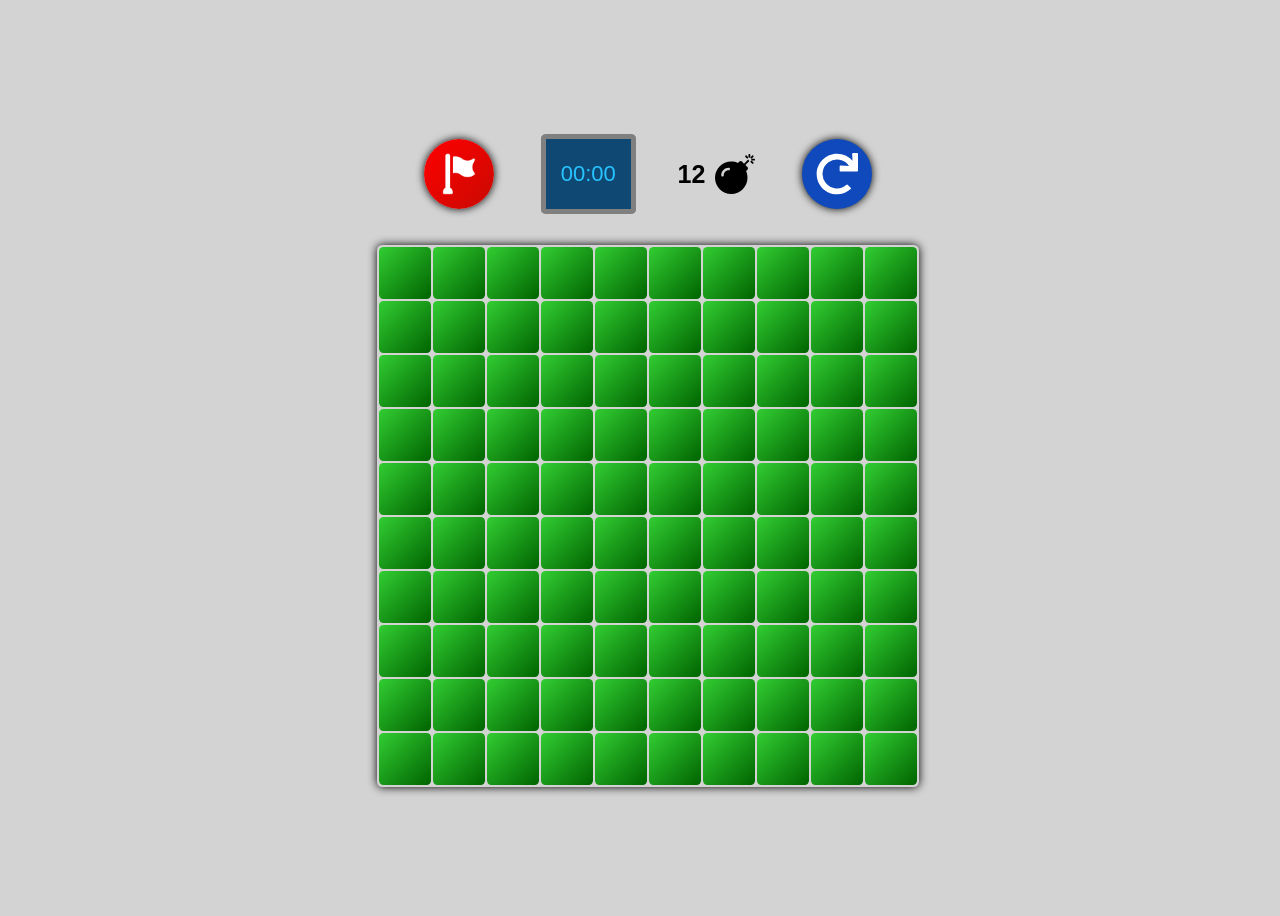
<file: index.html>
<!DOCTYPE html>
<html lang="pt-br">
<head>
	<meta charset="utf-8">
	<title>Campo Minado</title>
	<script type="text/javascript" src="script.js"></script>
	<link rel="stylesheet" type="text/css" href="style.css">
	<link rel="icon" type="image/png" sizes="16x16"  href="favicons/favicon-16x16.png">
	<link rel="icon" type="image/png" sizes="32x32"  href="favicons/favicon-32x32.png">
	<link rel="apple-touch-icon" sizes="57x57" href="favicons/apple-touch-icon-57x57.png">
	<link rel="apple-touch-icon" sizes="60x60" href="favicons/apple-touch-icon-60x60.png">
	<link rel="apple-touch-icon" sizes="72x72" href="favicons/apple-touch-icon-72x72.png">
	<link rel="apple-touch-icon" sizes="76x76" href="favicons/apple-touch-icon-76x76.png">
	<link rel="icon" type="image/png" sizes="96x96"  href="favicons/apple-touch-icon-96x96.png">
	<link rel="apple-touch-icon" sizes="114x114" href="favicons/apple-touch-icon-114x114.png">
	<link rel="apple-touch-icon" sizes="120x120" href="favicons/apple-touch-icon-120x120.png">
	<link rel="apple-touch-icon" sizes="144x144" href="favicons/apple-touch-icon-144x144.png">
	<link rel="apple-touch-icon" sizes="152x152" href="favicons/apple-touch-icon-152x152.png">
	<link rel="apple-touch-icon" sizes="180x180" href="favicons/apple-touch-icon-180x180.png">
	<link rel="icon" type="image/png" sizes="192x192"  href="favicons/android-icon-192x192.png">
	<meta name="msapplication-TileColor" content="#32CD32">
	<meta name="theme-color" content="#32CD32">
</head>
<body onload="geraCampo()">
	<div class="game">
		<div class="painel">
			<div class="flagMenu" id="flagMenu" onclick="flagCP()">
				<img src="img/flag.png">
			</div>
			<div class="relogio"><p id="timer"></p></div>
			<div class="contador">
				<p id="qtdBombas"></p>
				<img src="img/bomb.svg">
			</div>
			<div class="refreshMenu">
				<img src="img/refresh.svg" onclick="restartGame()" id="reload">
			</div>
		</div>
		<div id="area">
			<table id="tabela">
			</table>
		</div>
	</div>
</body>
</html>

<div class="modal" id="modal" name="modal">
	<h3>🎉 Parabéns‼ Você Ganhou‼ 🎉</h3>
	<div class="dados">
		<div class="list">
			<p>⏱  Seu tempo foi de: </p>
			<p id="myTime"></p>
		</div>
		<div class="list">
			<p>🏆  Recorde atual: </p>
			<p id="myRecord"></p>
		</div>
	</div>
	<button onclick="restartGame()">Novo Jogo</button>
</div>

<div id="gameover" class="gameover"><p>Game Over</p></div>
</file>
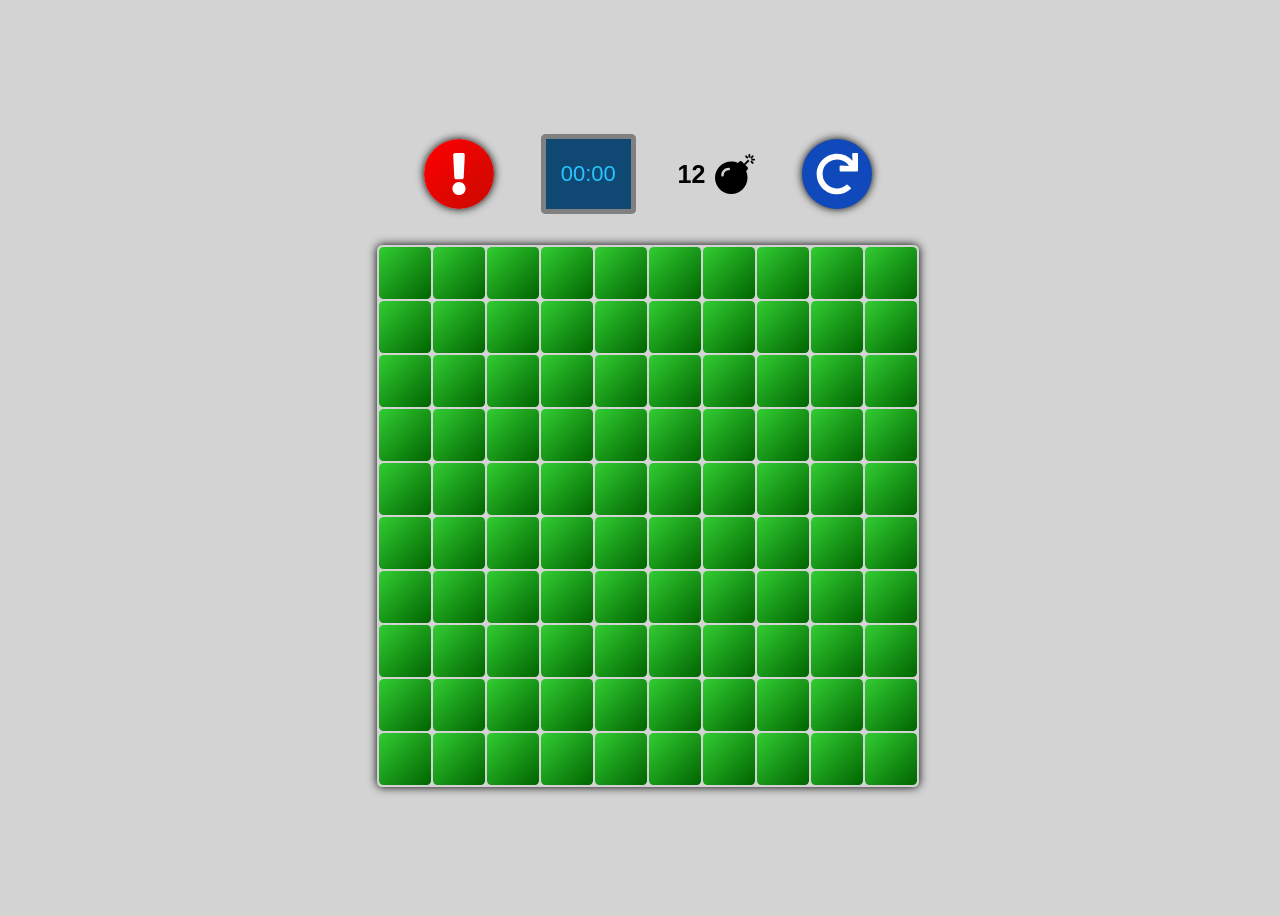
<file: campominado.html>
<!DOCTYPE html>
<html lang="pt-br">
<head>
	<meta charset="utf-8">
	<title>Campo Minado</title>
	<script type="text/javascript" src="script.js"></script>
	<link rel="stylesheet" type="text/css" href="style.css">
</head>
<body onload="geraCampo()">
	<div class="game">
		<div class="painel">
			<div class="flagMenu" id="flagMenu" onclick="flagCP()">
				<img src="img/flag.svg">
			</div>
			<div class="relogio"><p id="timer"></p></div>
			<div class="contador">
				<p id="qtdBombas"></p>
				<img src="img/bomb.svg">
			</div>
			<div class="refreshMenu">
				<img src="img/refresh.svg" onclick="restartGame()">
			</div>
		</div>
		<div id="area">
			<table id="tabela">
			</table>
		</div>
	</div>
</body>
</html>

<div class="modal" id="modal" name="modal">
	<h3>Parabéns!! Você Ganhou!</h3>
	<div class="dados">
		<div class="list">
			<p>Seu tempo foi de: </p>
			<p id="myTime"></p>
		</div>
		<div class="list">
			<p>Record atual: </p>
			<p id="myRecord"></p>
		</div>
	</div>
	<button onclick="restartGame()">Novo Jogo</button>
</div>

<div id="gameover" class="gameover"><p>Game Over</p></div>
</file>
<file: style.css>
:root {
	--color_bk: lightgray;
	--color_c1: linear-gradient(to bottom right, rgb(50, 205, 50), rgb(0, 100, 0));
	--color_c2: transparent;
	--color_c3: linear-gradient(to bottom right, rgb(255, 0, 0), rgb(200, 10, 0));
	--color_hover: linear-gradient(to bottom right, rgb(50, 255, 50), rgb(0, 110, 0));
	--width_tb: 500px;
	--height_tb: 500px;
	--col: 10;
	--row: 10;
}

body {
	overflow: hidden;
	height: 100vh;
	width: 100vw;
	background-color: var(--color_bk);
	display: flex;
	flex-direction: row;
	justify-content: center;
	font-family: arial;
}

.game {
	margin: 0;
	display: flex;
	flex-direction: column;
	justify-content: center;
	align-items: center;
	width: 100%;
	flex-wrap: wrap-reverse;
}

#area {
	
	margin-top: 2%;
}

table, td, tr {
	/*border: 1px solid black;
	border-collapse: collapse;*/
	position: relative;
}

table {
	box-shadow: 0 0 .6em black;
	border-radius: 1%;
	background-color: transparent;
}
tr {
	width: 100%;
	height: 50px;
}
td {
	/*box-shadow: 0 0 .6em black;*/
	/*width: calc(var(--width_tb) / var(--row));*/
	width: 50px;
	height: 100%;
	text-align: center;
	justify-content: center;
	align-items: center;
	font-weight: bold;
	background-color: white;
	border-radius: 8%;
}
.bomb {
	max-width: 100%;
	max-height: 100%;
	width: 90%;
	height: 90%;
	padding: 5%;
	position: absolute;
	z-index: 0;
	top: 0;
	left: 0;
}
.campo {
	top: 0;
	left: 0;
	z-index: 1;
	width: 100%;
	height: 100%;
	position: absolute;
	background-image: var(--color_c1);
	border-radius: 8%;
}
.campo:hover {
	background-image: var(--color_hover);
}
.dica {
	position: relative;
	z-index: 0;
	top: 0;
	left: 0;
}

.flag {
	top: 0;
	left: 0;
	z-index: 2;
	width: 80%;
	height: 80%;
	padding: 10%;
	position: relative;
}

.painel {
	padding: 5px;
	display: flex;
	width: var(--width_tb);
	flex-direction: row;
	flex-wrap: nowrap;
	justify-content: space-around;
	align-items: center;
}

.flagMenu {
	background-image: var(--color_c3);
	box-shadow: 0 0 .5em black;
	border-radius: 50%;
	width: 70px;
	height: 70px;
	margin: 5px;
}

.flagMenu:hover {
	opacity: .9;
}

#flagMenu img {
	height: 60%;
	width: 60%;
	padding: 20%;
}

.flagAtiva {
	background-image: var(--color_c1);
}

.refreshMenu {
	background-color: #0f49bb;
	box-shadow: 0 0 .5em black;
	border-radius: 50%;
	width: 70px;
	height: 70px;
	margin: 5px;
}

.refreshMenu:hover {
	opacity: .8;
}

.refreshMenu img {
	height: 60%;
	width: 60%;
	padding: 20%;
}

.relogio {
	border: 5px solid gray;
	background-color: #0f4973;
	color: #27c3ff;
	padding: 0 15px;
	font-size: 22px;
	border-radius: 5%;
}

.contador {
	display: flex;
	flex-direction: row;
	align-items: center;
	justify-content: center;
	font-size: 25px;
	font-weight: bold;
}

.contador img {
	width: 40px;
	height: 40px;
	margin-left: 10px;
}

@keyframes abrir{
	20% {
		transform: scale(1.2);
	}
	100% {
		opacity: 0;
		visibility: hidden;
	}
}

@keyframes show{
	0% {
		opacity: 0;
		transform: scale(.5);
		visibility: visible;
	}
	75% {
		visibility: visible;
		opacity: .8;
		transform: scale(1.1);
	}
	100% {
		visibility: visible;
		opacity: 1;
		transform: scale(1);
	}
}

@keyframes rotate{
	60% {
		transform: rotate(360deg);
	}
	100% {
		transform: rotate(360deg);
	}
}

@media screen and (max-width: 1000px) {
	td {
		width: 85px;
		font-size: 30px;
	}
	tr {
		height: 85px;
	}
	.painel {
		width: 900px;
	}
	.flagMenu, .refreshMenu {
		width: 130px;
		height: 130px;
	}
	.relogio, .contador {
		font-size: 50px;
	}
	.contador img {
		width: 80px;
		height: 80px;
	}
	.relogio {
		width: 150px;
		padding: 0;
		height: 120px;
		text-align: center;
		align-items: center;
		display: flex;
		justify-content: center;
		border: 10px solid gray;
	}
	#gameover {
		margin: 80% 0 0 0;
		font-size: 100px;
	}
	#modal {
		margin: 30% 0 30% 0;
		height: 50%;
		width: 90%;
	}
	#modal h3 {
		font-size: 55px;
	}
	#modal p {
		font-size: 50px;
	}
	#modal button {
		font-size: 50px;
	}
}

.modal {
	width: 40%;
	height: 60%;
	background-color: white;
	box-shadow: 0 0 1em black;
	position: absolute;
	z-index: 5;
	margin: 10% 0 30% 0;
	display: none;
	border-radius: 3%;
	text-align: center;
	justify-content: space-around;
	align-items: center;
	flex-direction: column;
	visibility: hidden;
	/*color: yellow;*/
}

.showModal {
	display: flex;
	animation: show 1.5s .2s forwards;
}

.dados {
	width: 75%;
}

.list {
	width: 100%;	
	justify-content: space-between;
	display: flex;
	flex-direction: row;
}

.modal button {
	font-size: 20px;
	padding: 15px 20px;
	font-weight: bold;
	background-image: var(--color_c1);
	border: none;
	color: white;
	border-radius: 25px;
}
.modal button:hover {
	background-image: var(--color_hover);
}
.modal h3 {
	color: #228B22;
	font-size: 30px;
}
.modal p {
	color: #B8860B;
	font-weight: bold;
	font-size: 20px;
}

.gameover {
	position: absolute;
	z-index: 6;
	display: none;
	color: red;
	width: 100%;
	height: 10%;
	margin: 23% 0 40% 0;
	justify-content: center;
	align-items: center;
	text-align: center;
	font-size: 70px;
	visibility: hidden;
	flex-direction: column;
}
.gameover p {
	text-shadow: 0 0 .5em black;
	background: -webkit-linear-gradient(top, #F97F7F, #FF0000);
	background: linear-gradient(top, #F97F7F, #FF0000);

	-webkit-background-clip: text;
	-webkit-text-fill-color: transparent;
}
.showGO {
	display: flex;
	animation: show 1s .5s forwards;
}
</file>
